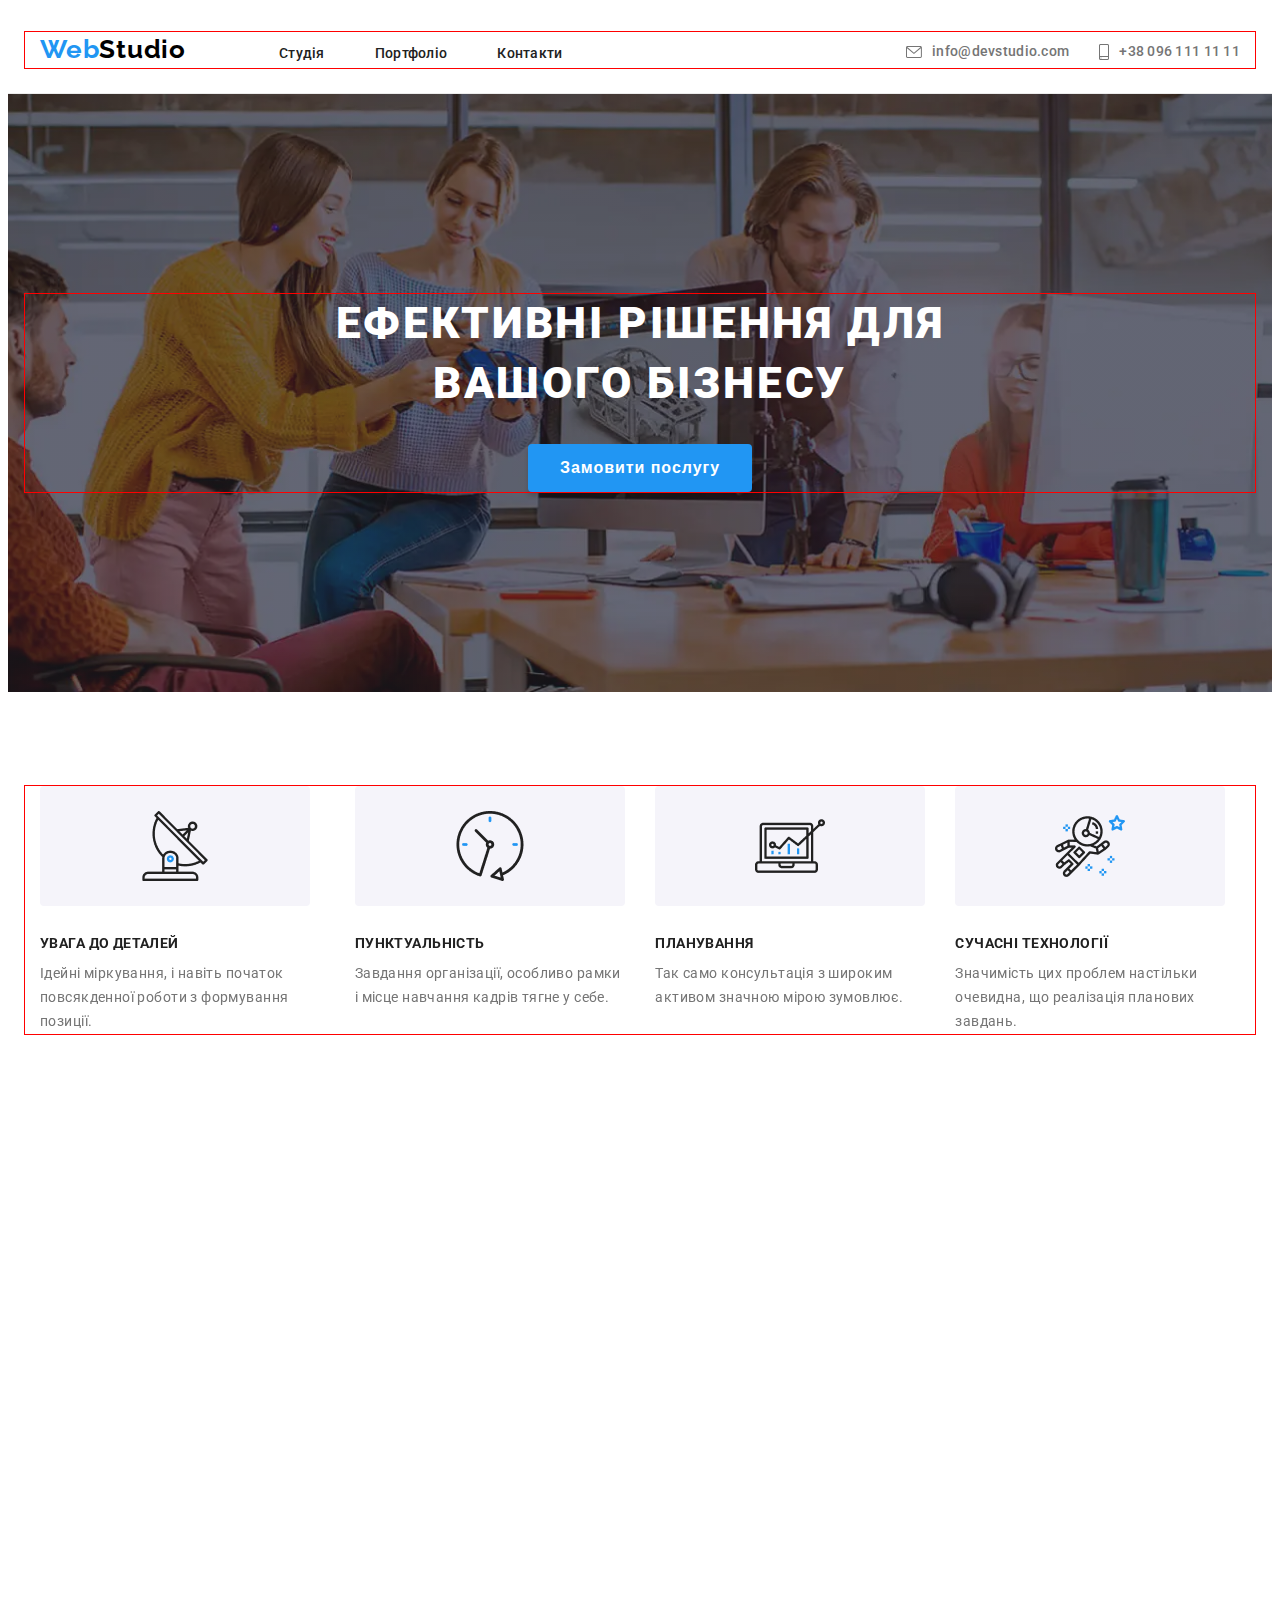
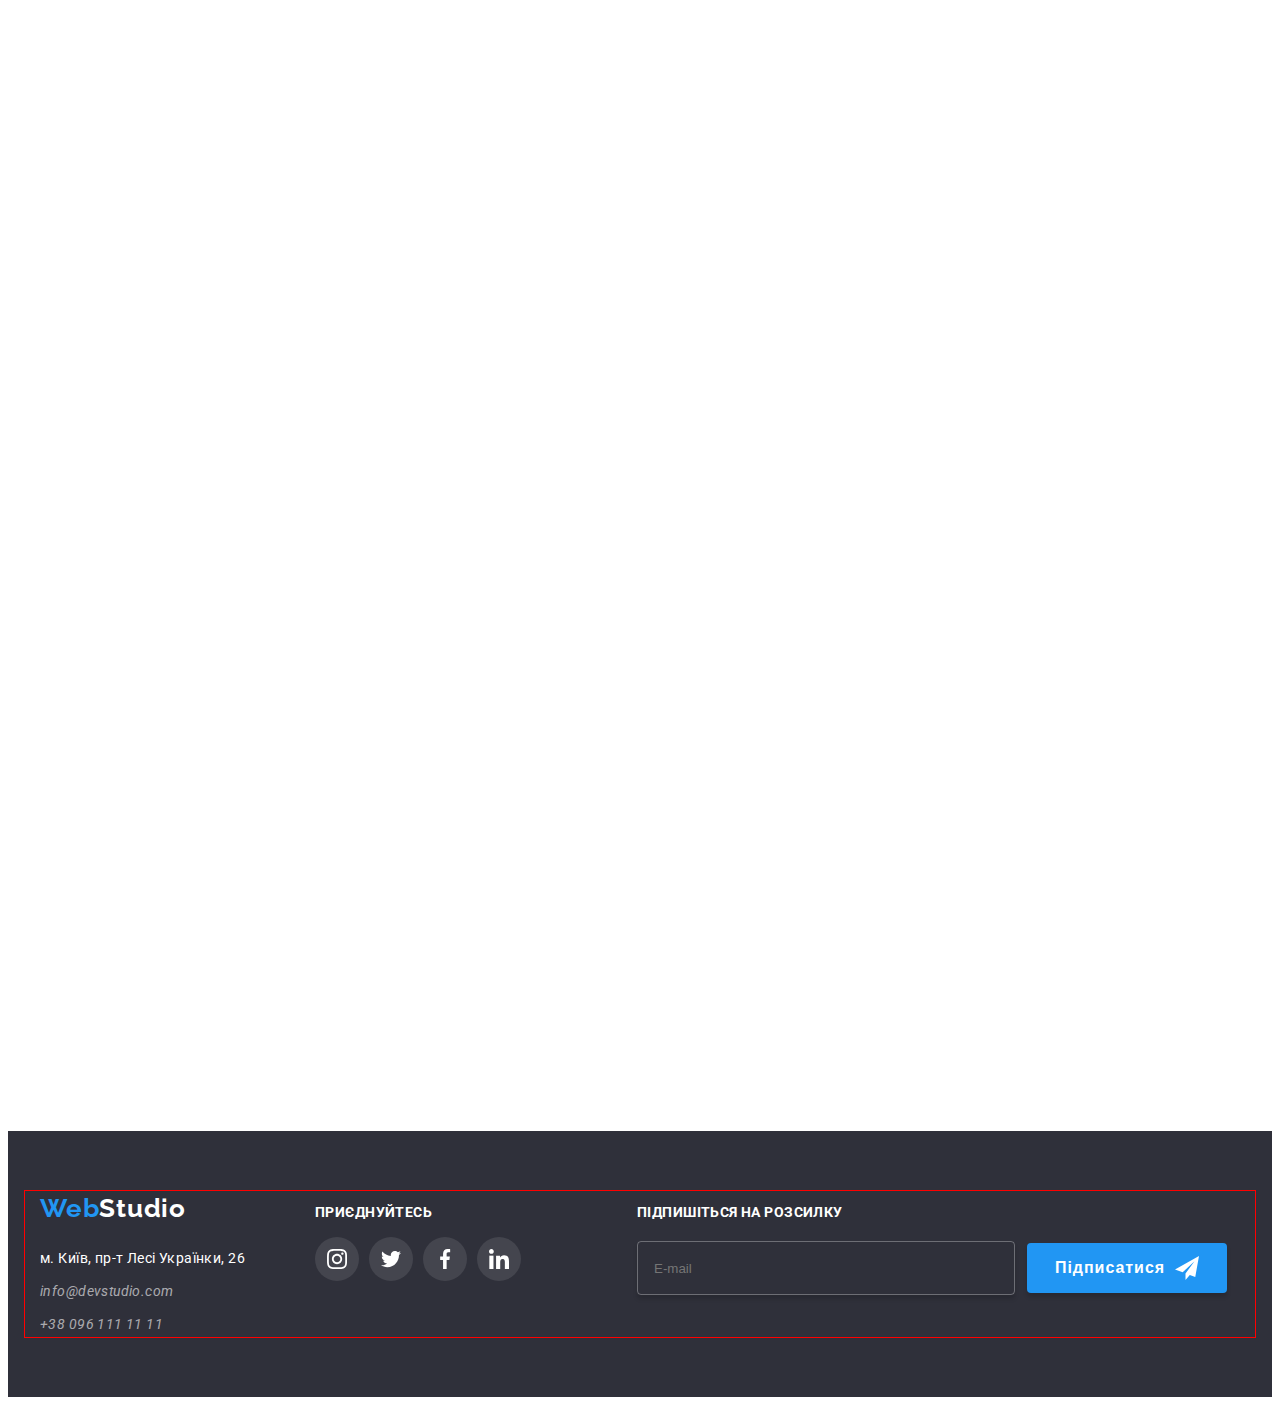
<file: index.html>
<!DOCTYPE html>
<html lang="en">
  <head>
    <meta charset="UTF-8" />
    <meta name="viewport" content="width=device-width, initial-scale=1.0" />
    <title>WebStudio</title>
    <link rel="preconnect" href="https://fonts.googleapis.com" />
    <link rel="preconnect" href="https://fonts.gstatic.com" crossorigin />
    <link
      href="https://fonts.googleapis.com/css2?family=Raleway:ital,wght@0,100..900;1,100..900&family=Roboto:ital,wght@0,100;0,300;0,400;0,500;0,700;0,900;1,100;1,300;1,400;1,500;1,700;1,900&display=swap"
      rel="stylesheet"
    />
    <link
      rel="stylesheet"
      href="https://cdnjs.cloudflare.com/ajax/libs/modern-normalize/3.0.1/modern-normalize.min.css"
      integrity="sha512-q6WgHqiHlKyOqslT/lgBgodhd03Wp4BEqKeW6nNtlOY4quzyG3VoQKFrieaCeSnuVseNKRGpGeDU3qPmabCANg=="
      crossorigin="anonymous"
      referrerpolicy="no-referrer"
    />
    <link
    rel="stylesheet"
    href="https://cdnjs.cloudflare.com/ajax/libs/animate.css/4.1.1/animate.min.css"
    />
    <link href="https://unpkg.com/aos@2.3.1/dist/aos.css" rel="stylesheet">
    <link rel="stylesheet" href="./style/main.min.css">
  </head>
  <body>
    <header class="header">
      <div class="container header-bucket">
        <!-- шапка сторінки -->
        <a href="./index.html" class="header-logo"
          ><span class="header-web">Web</span>Studio</a
        >
        <nav class="header-nav">
          <ul class="header-items">
            <li class="header-element">
              <a href="./pages/index.html" class="header-massege">Студія</a>
            </li>
            <li class="header-element">
              <a href="./pages/portfolio.html" class="header-massege"
                >Портфоліо</a
              >
            </li>
            <li class="header-element">
              <a href="" class="header-massege">Контакти</a>
            </li>
          </ul>
        </nav>
        <ul class="header-list">
          <li class="header-item">
            <a href="mailto:info@devstudio.com" class="header-link"
              ><svg class="header-icon">
                <use href="./images/symbol-defs.svg#icon-envelope">
                </use>
              </svg> info@devstudio.com </a>
          </li>
          <li class="header-item">
            <a href="tel:+380961111111" class="header-link"
              ><svg class="header-icon2">
                <use href="./images/symbol-defs.svg#icon-smartphone"></use>
              </svg> +38 096 111 11 11</a
            >
          </li>
        </ul>
      </div>
    </header>
    <main class="main">
      <!-- Заголовок і кнопка -->
      <section class="hero">
        <div class="container hero-bucket">
          <h1 class="hero-title">Ефективні рішення для вашого бізнесу</h1>
          <button type="button" class="hero-btn animate__animated animate__headShake animate__infinite" data-modal-open>Замовити послугу</button>
        </div>
      </section>
      <!-- наші плюси -->
      <section class="pluses" data-aos="fade-up">
        <div class="container">
          <ul class="pluses-list">
            <li class="pluses-item">
              <h3 class="pluses-subtitle">УВАГА ДО ДЕТАЛЕЙ</h3>
              <p class="pluses-text">
                Ідейні міркування, і навіть початок повсякденної роботи з
                формування позиції.
              </p>
            </li>
            <li class="pluses-item">
              <h3 class="pluses-subtitle">ПУНКТУАЛЬНІСТЬ</h3>
              <p class="pluses-text">
                Завдання організації, особливо рамки і місце навчання кадрів
                тягне у себе.
              </p>
            </li>
            <li class="pluses-item">
              <h3 class="pluses-subtitle">ПЛАНУВАННЯ</h3>
              <p class="pluses-text">
                Так само консультація з широким активом значною мірою зумовлює.
              </p>
            </li>
            <li class="pluses-item">
              <h3 class="pluses-subtitle">СУЧАСНІ ТЕХНОЛОГІЇ</h3>
              <p class="pluses-text">
                Значимість цих проблем настільки очевидна, що реалізація
                планових завдань.
              </p>
            </li>
          </ul>
        </div>
      </section>
      <section class="work" data-aos="fade-up">
        <!-- чим ми займаємся -->
        <div class="container">
          <h2 class="work-subtitle">Чим ми займаємося</h2>
          <ul class="work-list">
            <li class="work-item">
              <img src="./images/work.jpg" alt="фотка" class="work-img" />
              <p class="work-text">Десктопні додатки</p>
            </li>
            <li class="work-item">
              <img src="./images/computer.jpg" alt="фотка" class="work-img" />
              <p class="work-text">Мобільні додатки</p>
            </li>
            <li class="work-item">
              <img src="./images/tablet.jpg" alt="фотка" class="work-img" />
              <p class="work-text">Дизайнерські рішення</p>
            </li>
          </ul>
        </div>
      </section>
      <section class="team" data-aos="fade-up">
        <!-- наша команда -->
        <div class="container">
          <h2 class="team-subtitle">Наша команда</h2>
          <nav class="worker">
            <ul class="worker-list">
              <li class="worker-item">
                <div class="worker-box">
                  <img
                    src="./images/demanenko.jpg"
                    alt="IDemanenko"
                    class="worker-img"
                  />
                  <div class="worker-box2">
                    <h3 class="worker-subtitle">Ігор Дем'яненко</h3>
                    <p class="worker-text">Product Designer</p>
                    <ul class="worker-items">
                      <li class="worker-element">
                        <a href="#" class="worker-link"><svg class="worker-icon">
                          <use href="./images/symbol-defs.svg#icon-instagram"></use>
                        </svg></a>
                      </li>
                      <li class="worker-element">
                        <a href="#" class="worker-link"><svg class="worker-icon">
                          <use href="./images/symbol-defs.svg#icon-twitter"></use>
                        </svg></a>
                      </li>
                      <li class="worker-element">
                        <a href="#" class="worker-link"><svg class="worker-icon">
                          <use href="./images/symbol-defs.svg#icon-facebook"></use>
                        </svg></a>
                      </li>
                      <li class="worker-element">
                        <a href="#" class="worker-link"><svg class="worker-icon">
                          <use href="./images/symbol-defs.svg#icon-linkedin"></use>
                        </svg></a>
                      </li>
                    </ul>
                  </div>
                </div>
              </li>
              <li class="worker-item">
                <div class="worker-box">
                  <img
                    src="./images/repyna.jpg"
                    alt="ORepina"
                    class="worker-img"
                  />
                  <div class="worker-box2">
                    <h3 class="worker-subtitle">Ольга Рєпіна</h3>
                    <p class="worker-text">Frontend Developer</p>
                    <ul class="worker-items">
                      <li class="worker-element">
                        <a href="#" class="worker-link"><svg class="worker-icon">
                          <use href="./images/symbol-defs.svg#icon-instagram"></use>
                        </svg></a>
                      </li>
                      <li class="worker-element">
                        <a href="#" class="worker-link"><svg class="worker-icon">
                          <use href="./images/symbol-defs.svg#icon-twitter"></use>
                        </svg></a>
                      </li>
                      <li class="worker-element">
                        <a href="#" class="worker-link"><svg class="worker-icon">
                          <use href="./images/symbol-defs.svg#icon-facebook"></use>
                        </svg></a>
                      </li>
                      <li class="worker-element">
                        <a href="#" class="worker-link"><svg class="worker-icon">
                          <use href="./images/symbol-defs.svg#icon-linkedin"></use>
                        </svg></a>
                      </li>
                    </ul>
                  </div>
                </div>
              </li>
              <li class="worker-item">
                <div class="worker-box">
                  <img
                    src="./images/tarasov.jpg"
                    alt="MTarasow"
                    class="worker-img"
                  />
                  <div class="worker-box2">
                    <h3 class="worker-subtitle">Микола Тарасов</h3>
                    <p class="worker-text">Marketing</p>
                    <ul class="worker-items">
                      <li class="worker-element">
                        <a href="#" class="worker-link"><svg class="worker-icon">
                          <use href="./images/symbol-defs.svg#icon-instagram"></use>
                        </svg></a>
                      </li>
                      <li class="worker-element">
                        <a href="#" class="worker-link"><svg class="worker-icon">
                          <use href="./images/symbol-defs.svg#icon-twitter"></use>
                        </svg></a>
                      </li>
                      <li class="worker-element">
                        <a href="#" class="worker-link"><svg class="worker-icon">
                          <use href="./images/symbol-defs.svg#icon-facebook"></use>
                        </svg></a>
                      </li>
                      <li class="worker-element">
                        <a href="#" class="worker-link"><svg class="worker-icon">
                          <use href="./images/symbol-defs.svg#icon-linkedin"></use>
                        </svg></a>
                      </li>
                    </ul>
                  </div>
                </div>
              </li>
              <li class="worker-item">
                <div class="worker-box">
                  <img
                    src="./images/ermakov.jpg"
                    alt="MErmakow"
                    class="worker-img"
                  />
                  <div class="worker-box2">
                    <h3 class="worker-subtitle">Михайло Єрмаков</h3>
                    <p class="worker-text">UI Designer</p>
                    <ul class="worker-items">
                      <li class="worker-element">
                        <a href="#" class="worker-link"><svg class="worker-icon">
                          <use href="./images/symbol-defs.svg#icon-instagram"></use>
                        </svg></a>
                      </li>
                      <li class="worker-element">
                        <a href="#" class="worker-link"><svg class="worker-icon">
                          <use href="./images/symbol-defs.svg#icon-twitter"></use>
                        </svg></a>
                      </li>
                      <li class="worker-element">
                        <a href="#" class="worker-link"><svg class="worker-icon">
                          <use href="./images/symbol-defs.svg#icon-facebook"></use>
                        </svg></a>
                      </li>
                      <li class="worker-element">
                        <a href="#" class="worker-link"><svg class="worker-icon">
                          <use href="./images/symbol-defs.svg#icon-linkedin"></use>
                        </svg></a>
                      </li>
                    </ul>
                  </div>
                </div>
              </li>
            </ul>
          </nav>
        </div>
      </section>
      <section class="clients" data-aos="fade-up">
      <!-- постійні клієнти -->
       <div class="container clients-div">
      <h2 class="clients-subtitle">Постійні клієнти</h2>
      <ul class="clients-list">
        <li class="clients-item"><a href="#" class="clients-link"><svg class="clients-icon">
          <use href="./images/symbol-defs.svg#icon-block"></use>
        </svg></a></li>
        <li class="clients-item"><a href="#" class="clients-link"><svg class="clients-icon">
          <use href="./images/symbol-defs.svg#icon-book"></use>
        </svg></a></li>
        <li class="clients-item"><a href="#" class="clients-link"><svg class="clients-icon">
          <use href="./images/symbol-defs.svg#icon-beetle"></use>
        </svg></a></li>
        <li class="clients-item"><a href="#" class="clients-link"><svg class="clients-icon">
          <use href="./images/symbol-defs.svg#icon-drop"></use>
        </svg></a></li>
        <li class="clients-item"><a href="#" class="clients-link"><svg class="clients-icon">
          <use href="./images/symbol-defs.svg#icon-leaf"></use>
        </svg></a></li>
        <li class="clients-item"><a href="#" class="clients-link"><svg class="clients-icon">
          <use href="./images/symbol-defs.svg#icon-box"></use>
        </svg></a></li>
      </ul>
    </div>
      </section>
    </main>
    <footer class="footer">
      <!-- доп. інформація про нас -->
     <div class="container footer-box">
        <div>
        <a href="./index.html" class="footer-link"
          ><span class="footer-web">Web</span>Studio</a
        >
        <address class="adress">
          <ul class="footer-list">
            <li class="footer-item">
              <a
                class="footer-adress"
                href="https://www.google.com/maps/search/%D0%BC.+%D0%9A%D0%B8%D1%97%D0%B2,+%D0%BF%D1%80-%D1%82+%D0%9B%D0%B5%D1%81%D1%96+%D0%A3%D0%BA%D1%80%D0%B0%D1%97%D0%BD%D0%BA%D0%B8,+26/@50.4728014,30.4060494,12z/data=!3m1!4b1?entry=ttu&g_ep=EgoyMDI0MTAyMy4wIKXMDSoASAFQAw%3D%3D"
                target="_blank"
                >м. Київ, пр-т Лесі Українки, 26</a
              >
            </li>
            <li class="footer-element">
              <a href="mailto:info@devstudio.com" class="footer-info"
                >info@devstudio.com</a
              >
            </li>
            <li class="footer-element">
              <a href="tel:+380961111111" class="footer-tel"
                >+38 096 111 11 11</a
              >
            </li>
          </ul>
        </address>
      </div>
      <div class="footer-div">
         <h3 class="footer-subtitle">приєднуйтесь</h3>
         <ul class="footer-lists">
          <li class="footer-elements"><a href="#" class="footer-links"><svg class="footer-icon">
            <use href="./images/symbol-defs.svg#icon-instagram"></use>
          </svg></a></li>
          <li class="footer-elements"><a href="#" class="footer-links"><svg class="footer-icon">
            <use href="./images/symbol-defs.svg#icon-twitter"></use>
          </svg></a></li>
          <li class="footer-elements"><a href="#" class="footer-links"><svg class="footer-icon">
            <use href="./images/symbol-defs.svg#icon-facebook"></use>
          </svg></a></li>
          <li class="footer-elements"><a href="#" class="footer-links"><svg class="footer-icon">
            <use href="./images/symbol-defs.svg#icon-linkedin"></use>
          </svg></a></li>
         </ul>
      </div>
      <div class="footer-modal">
        <form class="footer-form">
          <h2 class="footer-title">Підпишіться на розсилку</h2>
          <Label class="footer-label">
            <div class="footer-fg">
            <input required placeholder="E-mail" type="email" class="footer-input">
          </Label>
        </form>
        <button type="submit" class="footer-button">Підписатися 
          <svg class="footer-svg">
          <use href="./images/symbol-defs.svg#icon-send"></use>
        </svg></button>
      </div>
    </div>
    </footer>
    <div class="backdrop is-hidden" data-modal>
      <div class="modal">
        <button type="button" class="modal-close" data-modal-close><svg class="modal-icon">
          <use href="./images/symbol-defs.svg#icon-close"></use>
        </svg></button>
        <h2 class="modal-title">Залиште свої дані, ми вам передзвонимо</h2>
        <form class="modal-form">
          <label class="modal-label">ім'я
            <input required type="text" class="modal-input">
            <svg class="modal-svg">
              <use href="./images/symbol-defs.svg#icon-person"></use>
            </svg>
          </label>
          <label class="modal-label">Телефон
            <input required type="tel" class="modal-input">
            <svg class="modal-svg">
              <use href="./images/symbol-defs.svg#icon-phone"></use>
            </svg>
          </label>
          <label class="modal-label">Пошта
            <input required type="email" class="modal-input">
            <svg class="modal-svg">
              <use href="./images/symbol-defs.svg#icon-email"></use>
            </svg>
          </label>
          <label class="modal-label">Коментар
            <textarea placeholder="Введіть текст" class="modal-komment"></textarea>
          </label>
          <label class="modal-label">
            <div class="modal-div">
            <input required type="checkbox" class="modal-check">
          </label>
          <p class="modal-text">Погоджуюся з розсилкою та приймаю <a href="" class="modal-link">Умови договору</a></p>
          </div>
          <div class="modal-box">
        <button type="submit" class="modal-button">Відправити</button>
        </div>
        </form>
      </div>
    </div>
    <script src="./js/modal.js" type="module"></script>
    <script src="https://unpkg.com/aos@2.3.1/dist/aos.js"></script>
    <script>
      AOS.init();
    </script>
  </body>
</html>
</file>
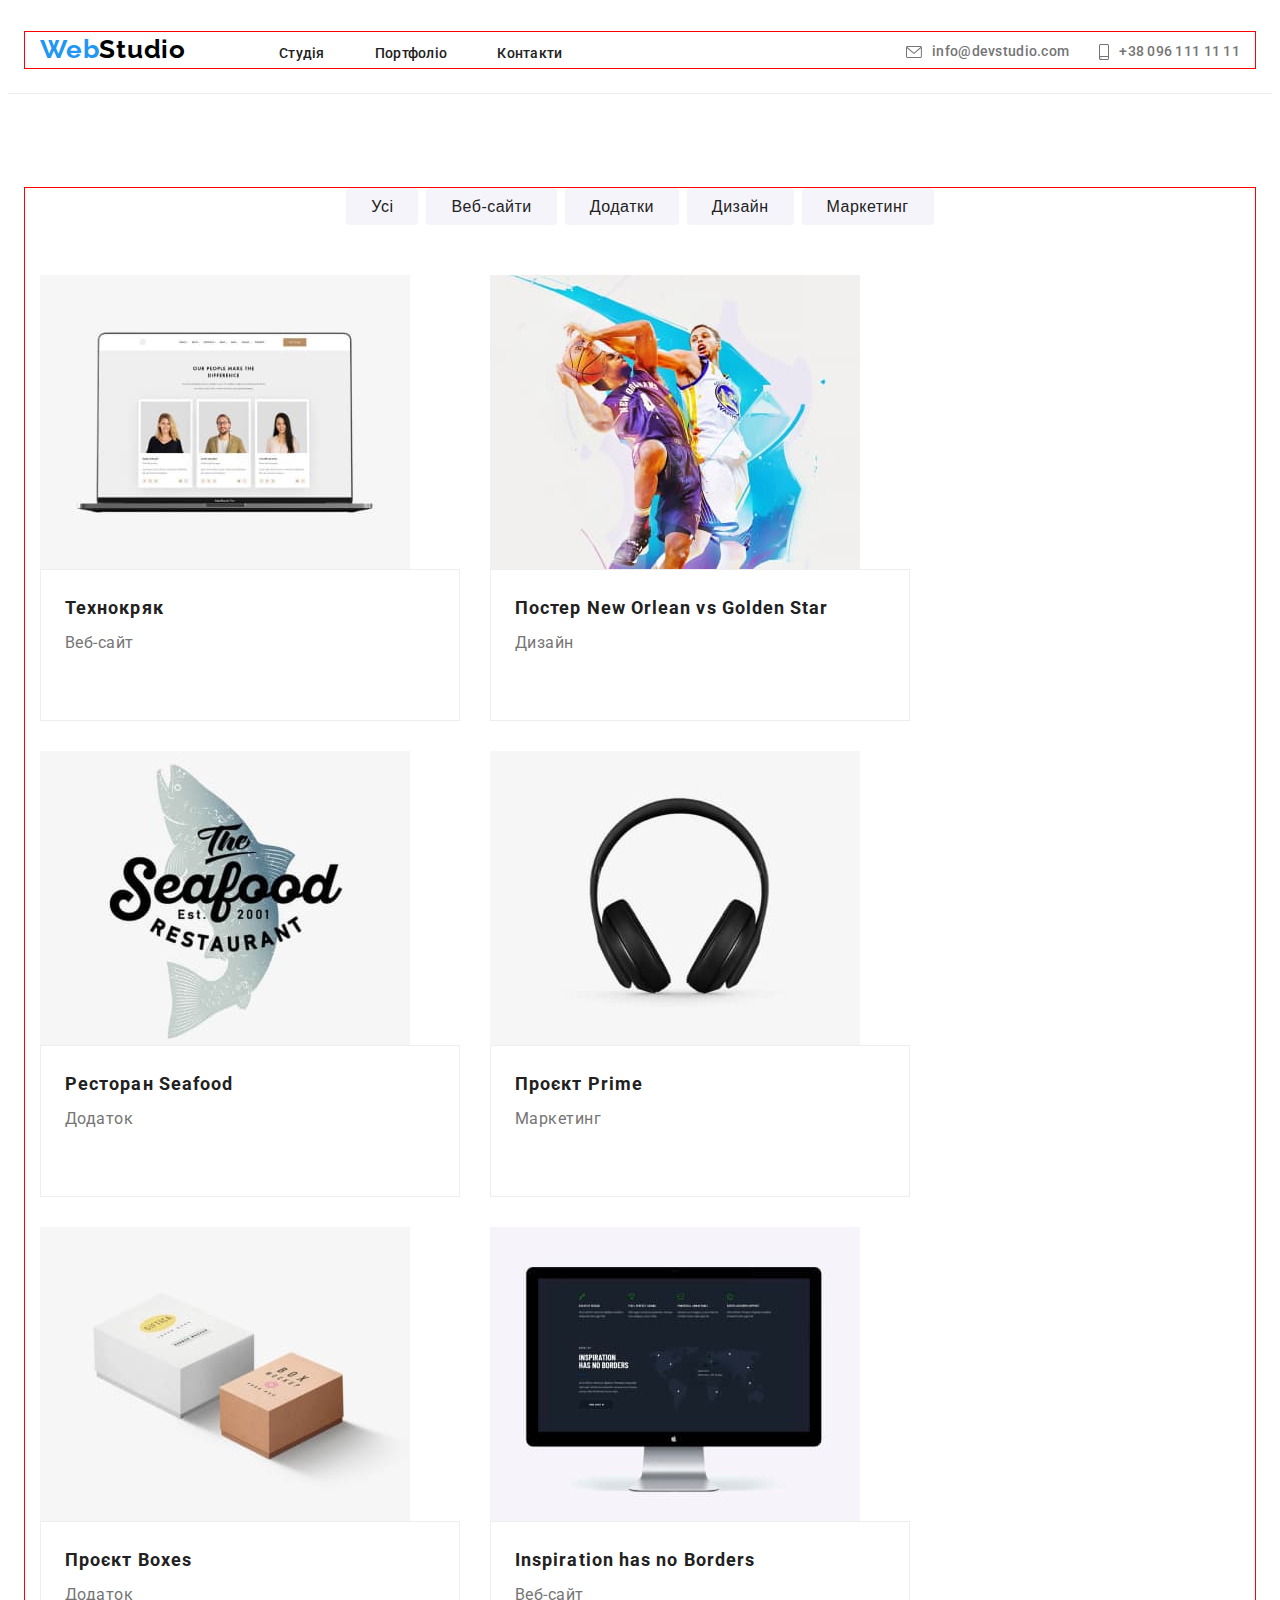
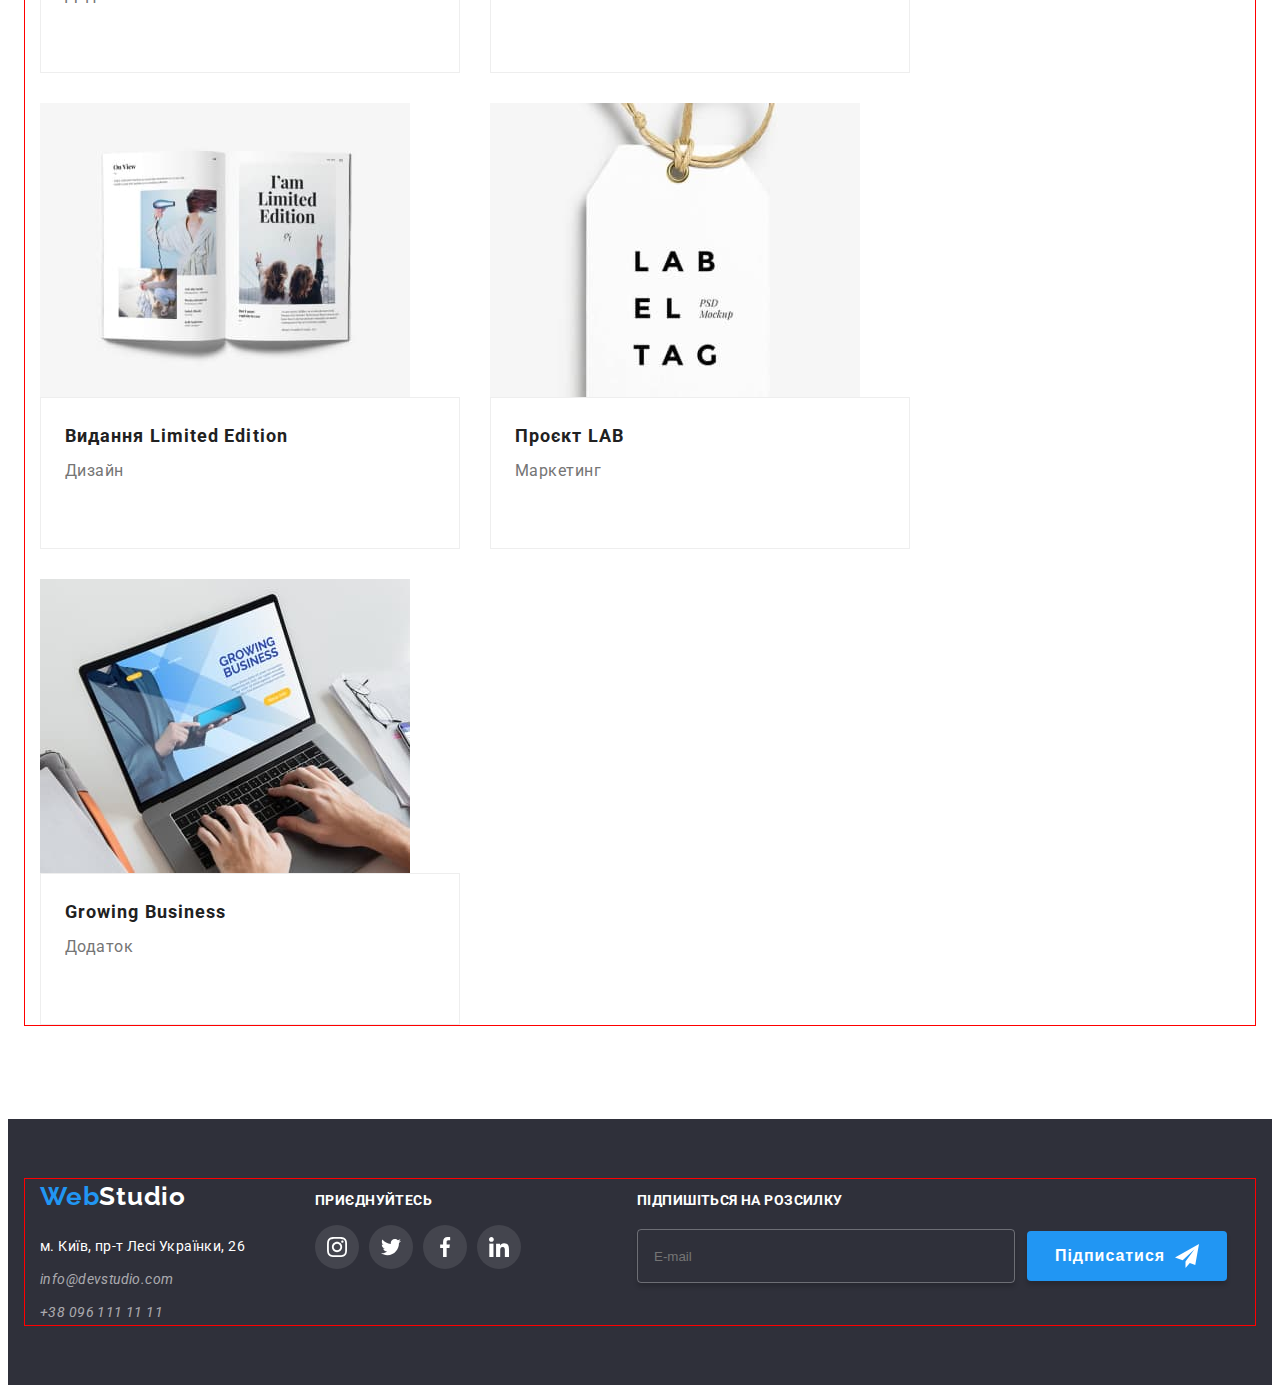
<file: pages/portfolio.html>
<!DOCTYPE html>
<html lang="en">
  <head>
    <meta charset="UTF-8" />
    <meta name="viewport" content="width=device-width, initial-scale=1.0" />
    <title>WebStudio</title>
    <link rel="preconnect" href="https://fonts.googleapis.com" />
    <link rel="preconnect" href="https://fonts.gstatic.com" crossorigin />
    <link
      href="https://fonts.googleapis.com/css2?family=Raleway:ital,wght@0,100..900;1,100..900&family=Roboto:ital,wght@0,100;0,300;0,400;0,500;0,700;0,900;1,100;1,300;1,400;1,500;1,700;1,900&display=swap"
      rel="stylesheet"
    />
    <link
      rel="stylesheet"
      href="https://cdnjs.cloudflare.com/ajax/libs/modern-normalize/3.0.1/modern-normalize.min.css"
      integrity="sha512-q6WgHqiHlKyOqslT/lgBgodhd03Wp4BEqKeW6nNtlOY4quzyG3VoQKFrieaCeSnuVseNKRGpGeDU3qPmabCANg=="
      crossorigin="anonymous"
      referrerpolicy="no-referrer"
    />
    <link rel="stylesheet" href="../style/main.min.css">
  </head>
  <body>
    <header>
      <!-- шапка сторінки -->
      <div class="container header-bucket">
        <a href="./index.html" class="header-logo"
          ><span class="header-web">Web</span>Studio</a
        >
        <nav class="header-nav">
          <ul class="header-items">
            <li class="header-element">
              <a href="../index.html" class="header-massege">Студія</a>
            </li>
            <li class="header-element">
              <a href="./pages/portfolio.html" class="header-massege"
                >Портфоліо</a
              >
            </li>
            <li class="header-element">
              <a href="" class="header-massege">Контакти</a>
            </li>
          </ul>
        </nav>
        <ul class="header-list">
          <li class="header-item">
            <a href="mailto:info@devstudio.com" class="header-link"
              ><svg class="header-icon">
                <use href="../images/symbol-defs.svg#icon-envelope">
                </use>
              </svg>info@devstudio.com</a
            >
          </li>
          <li class="header-item">
            <a href="tel:+380961111111" class="header-link"
              ><svg class="header-icon2">
                <use href="../images/symbol-defs.svg#icon-smartphone"></use>
              </svg>+38 096 111 11 11</a
            >
          </li>
        </ul>
      </div>
    </header>
    <main>
      <!-- Наші сайти і додатки -->
      <section class="works">
        <div class="container">
          <ul class="works-lists">
            <li class="works-element">
              <button type="button" class="works-btn">Усі</button>
            </li>
            <li class="works-element">
              <button type="button" class="works-btn">Веб-сайти</button>
            </li>
            <li class="works-element">
              <button type="button" class="works-btn">Додатки</button>
            </li>
            <li class="works-element">
              <button type="button" class="works-btn">Дизайн</button>
            </li>
            <li class="works-element">
              <button type="button" class="works-btn">Маркетинг</button>
            </li>
          </ul>
        <!-- наші роботи -->
          <ul class="works-list">
            <li class="works-item">
              <div class="works-relative">
              <img
                src="../images/tehnokrak.jpg"
                alt="Технокряк"
                class="works-img"
              />
              <p class="works-overlay">Ресурс пропонує комплексні пропозиції з різним рівнем функціоналу та сервісів. Все це дозволить відвідувачу отримати вичерпні відомості про компанію чи приватну особу.</p>
              </div>
              <div class="works-box">
              <h3 class="works-subtitle">Технокряк</h3>
              <p class="works-text">Веб-сайт</p>
              </div>
            </li>
            <li class="works-item">
              <div class="works-relative">
              <img
                src="../images/poster.jpg"
                alt="Постер New Orlean vs Golden Star"
                class="works-img"
              />
              <p class="works-overlay">Ресурс пропонує комплексні пропозиції з різним рівнем функціоналу та сервісів. Все це дозволить відвідувачу отримати вичерпні відомості про компанію чи приватну особу.</p>
              </div>
              <div class="works-box">
              <h3 class="works-subtitle">Постер New Orlean vs Golden Star</h3>
              <p class="works-text">Дизайн</p>
              </div>
            </li>
            <li class="works-item">
              <div class="works-relative">
              <img
                src="../images/restorant.jpg"
                alt="Ресторан Seafood"
                class="works-img"
              />
              <p class="works-overlay">Ресурс пропонує комплексні пропозиції з різним рівнем функціоналу та сервісів. Все це дозволить відвідувачу отримати вичерпні відомості про компанію чи приватну особу.</p>
              </div>
              <div class="works-box">
              <h3 class="works-subtitle">Ресторан Seafood</h3>
              <p class="works-text">Додаток</p>
              </div>
            </li>
            <li class="works-item">
              <div class="works-relative">
              <img
                src="../images/project.jpg"
                alt="Проєкт Prime"
                class="works-img"
              />
              <p class="works-overlay">Ресурс пропонує комплексні пропозиції з різним рівнем функціоналу та сервісів. Все це дозволить відвідувачу отримати вичерпні відомості про компанію чи приватну особу.</p>
              </div>
              <div class="works-box">
              <h3 class="works-subtitle">Проєкт Prime</h3>
              <p class="works-text">Маркетинг</p>
              </div>
            </li>
            <li class="works-item">
              <div class="works-relative">
              <img
                src="../images/boxes.jpg"
                alt="Проєкт Boxes"
                class="works-img"
              />
              <p class="works-overlay">Ресурс пропонує комплексні пропозиції з різним рівнем функціоналу та сервісів. Все це дозволить відвідувачу отримати вичерпні відомості про компанію чи приватну особу.</p>
              </div>
              <div class="works-box">
              <h3 class="works-subtitle">Проєкт Boxes</h3>
              <p class="works-text">Додаток</p>
              </div>
            </li>
            <li class="works-item">
              <div class="works-relative">
              <img
                src="../images/inspiration.jpg"
                alt="Inspiration has no Borders"
                class="works-img"
              />
              <p class="works-overlay">Ресурс пропонує комплексні пропозиції з різним рівнем функціоналу та сервісів. Все це дозволить відвідувачу отримати вичерпні відомості про компанію чи приватну особу.</p>
              </div>
              <div class="works-box">
              <h3 class="works-subtitle">Inspiration has no Borders</h3>
              <p class="works-text">Веб-сайт</p>
              </div>
            </li>
            <li class="works-item">
              <div class="works-relative">
              <img
                src="../images/edition.jpg"
                alt="Видання Limited Edition"
                class="works-img"
              />
              <p class="works-overlay">Ресурс пропонує комплексні пропозиції з різним рівнем функціоналу та сервісів. Все це дозволить відвідувачу отримати вичерпні відомості про компанію чи приватну особу.</p>
              </div>
              <div class="works-box">
              <h3 class="works-subtitle">Видання Limited Edition</h3>
              <p class="works-text">Дизайн</p>
              </div>
            </li>
            <li class="works-item">
              <div class="works-relative">
              <img 
                src="../images/lab.jpg" 
                alt="Проєкт LAB" 
                class="works-img" 
              />
              <p class="works-overlay">Ресурс пропонує комплексні пропозиції з різним рівнем функціоналу та сервісів. Все це дозволить відвідувачу отримати вичерпні відомості про компанію чи приватну особу.</p>
              </div>
              <div class="works-box">
              <h3 class="works-subtitle">Проєкт LAB</h3>
              <p class="works-text">Маркетинг</p>
              </div>
            </li>
            <li class="works-item">
              <div class="works-relative">
              <img
                src="../images/business.jpg"
                alt="Growing Business"
                class="works-img"
              />
              <p class="works-overlay">Ресурс пропонує комплексні пропозиції з різним рівнем функціоналу та сервісів. Все це дозволить відвідувачу отримати вичерпні відомості про компанію чи приватну особу.</p>
              </div>
              <div class="works-box">
              <h3 class="works-subtitle">Growing Business</h3>
              <p class="works-text">Додаток</p>
              </div>
            </li>
          </ul>
        </div>
      </section>
    </main>
    <footer class="footer">
      <!-- доп. інформація про нас -->
      <div class="container footer-box">
        <div>
        <a href="./index.html" class="footer-link"
          ><span class="footer-web">Web</span>Studio</a
        >
        <address class="adress">
          <ul class="footer-list">
            <li class="footer-item">
              <a
                class="footer-adress"
                href="https://www.google.com/maps/search/%D0%BC.+%D0%9A%D0%B8%D1%97%D0%B2,+%D0%BF%D1%80-%D1%82+%D0%9B%D0%B5%D1%81%D1%96+%D0%A3%D0%BA%D1%80%D0%B0%D1%97%D0%BD%D0%BA%D0%B8,+26/@50.4728014,30.4060494,12z/data=!3m1!4b1?entry=ttu&g_ep=EgoyMDI0MTAyMy4wIKXMDSoASAFQAw%3D%3D"
                target="_blank"
                >м. Київ, пр-т Лесі Українки, 26</a
              >
            </li>
            <li class="footer-element">
              <a href="mailto:info@devstudio.com" class="footer-info"
                >info@devstudio.com</a
              >
            </li>
            <li class="footer-element">
              <a href="tel:+380961111111" class="footer-tel"
                >+38 096 111 11 11</a
              >
            </li>
          </ul>
        </address>
      </div>
      <div class="footer-div">
        <h3 class="footer-subtitle">приєднуйтесь</h3>
        <ul class="footer-lists">
         <li class="footer-elements"><a href="#" class="footer-links"><svg class="footer-icon">
           <use href="../images/symbol-defs.svg#icon-instagram"></use>
         </svg></a></li>
         <li class="footer-elements"><a href="#" class="footer-links"><svg class="footer-icon">
           <use href="../images/symbol-defs.svg#icon-twitter"></use>
         </svg></a></li>
         <li class="footer-elements"><a href="#" class="footer-links"><svg class="footer-icon">
           <use href="../images/symbol-defs.svg#icon-facebook"></use>
         </svg></a></li>
         <li class="footer-elements"><a href="#" class="footer-links"><svg class="footer-icon">
           <use href="../images/symbol-defs.svg#icon-linkedin"></use>
         </svg></a></li>
        </ul>
        </div>
        <div class="footer-modal">
          <form class="footer-form">
            <Label class="footer-label">Підпишіться на розсилку
              <div class="footer-fg">
              <input required placeholder="E-mail" type="email" class="footer-input">
            </Label>
          </form>
          <button type="submit" class="footer-button">Підписатися 
            <svg class="footer-svg">
            <use href="../images/symbol-defs.svg#icon-send"></use>
          </svg></button>
        </div>
      </div>
    </footer>
  </body>
</html>
</file>
<file: style/main.min.css>
a{text-decoration:none}ul{margin:0px;padding:0px;list-style:none}h1,h2,h3,h4,p{margin:0px}img{display:block}:root{--titles-color: #212121;--background-color: #FFF;--backgroundtt-color: #2F303A;--backgroundbuttons-color: #F5F4FA;--text-color: #757575;--button-color: #2196F3;--footertext-color: #ffffff99;--logo-color: #000;--icon-color: #AFB1B8;--background-icon: #FFFFFF1A;--work-color: rgba(47, 48, 58, 0.8)}:root{--background-color: #fff;--title-color: #212121;--button-color: #2196f3;--text-color: #757575;--footer-color: #2f303a;--footertext-color: #ffffff99;--backgroundbuttons-color: #f5f4fa;--logo-color: #000;--box-color: #eee;--line-color: #ECECEC;--background-icon: #FFFFFF1A}body{font-family:Roboto}body{font-family:Roboto}.container{width:1200px;margin-left:auto;margin-right:auto;padding-left:15px;padding-right:15px;outline:1px solid red}.container{width:1200px;margin-left:auto;margin-right:auto;padding-left:15px;padding-right:15px;outline:1px solid red}.header{padding-top:24px;padding-bottom:25px}.header-bucket{display:flex;align-items:baseline}.header-web{color:var(--button-color);font-family:Raleway;font-size:26px;font-weight:700;line-height:1.38;letter-spacing:.78px}.header-logo{color:var(--logo-color);font-family:Raleway;font-size:26px;font-weight:700;line-height:1.38;letter-spacing:.78px;margin-right:93px}.header-items{display:flex;align-items:baseline;gap:50px}.header-element{position:relative}.header-massege{color:var(--titles-color);font-size:14px;font-weight:500;line-height:1.14;letter-spacing:.28px;transition-property:color;transition-duration:250ms;transition-timing-function:cubic-bezier(0.4, 0, 0.2, 1)}.header-massege::after{content:"";display:block;width:100%;height:4px;background-color:var(--button-color);border-radius:2px;position:absolute;left:0;bottom:-30px;opacity:0;transition-property:opacity;transition-duration:250ms;transition-timing-function:cubic-bezier(0.4, 0, 0.2, 1)}.header-massege:hover::after{opacity:1}.header-massege:hover{color:var(--button-color)}.header-list{display:flex;gap:30px;margin-left:auto;align-items:center}.header-icon{width:16px;height:12px;fill:var(--text-color);transition-property:fill;transition-duration:250ms;transition-timing-function:cubic-bezier(0.4, 0, 0.2, 1)}.header-icon2{width:10px;height:16px;fill:var(--text-color)}.header-link{color:var(--text-color);font-size:14px;font-weight:500;line-height:1.14;letter-spacing:.28px;display:flex;align-items:center;gap:10px;transition-property:color;transition-duration:250ms;transition-timing-function:cubic-bezier(0.4, 0, 0.2, 1)}.header-link:hover{color:var(--button-color)}.header-link:hover .header-icon{fill:var(--button-color)}.header-link:hover .header-icon2{fill:var(--button-color)}header{padding-top:24px;padding-bottom:25px;border-bottom:1px solid var(--line-color)}.header-bucket{display:flex;align-items:baseline}.header-logo{color:var(--logo-color);font-family:Raleway;font-size:26px;font-weight:700;line-height:1.38;letter-spacing:.78px;margin-right:93px}.header-web{color:var(--button-color);font-family:Raleway;font-size:26px;font-weight:700;line-height:1.38;letter-spacing:.78px}.header-items{display:flex;align-items:baseline;gap:50px}.header-element{position:relative}.header-massege{color:var(--titles-color);font-size:14px;font-weight:500;line-height:1.14;letter-spacing:.28px;transition-property:color;transition-duration:250ms;transition-timing-function:cubic-bezier(0.4, 0, 0.2, 1)}.header-massege::after{content:"";display:block;width:100%;height:4px;background-color:var(--button-color);border-radius:2px;position:absolute;left:0;bottom:-30px;opacity:0}.header-massege:hover::after{opacity:1}.header-massege:hover{color:var(--button-color)}.header-list{display:flex;align-items:center;gap:30px;margin-left:auto}.header-icon{width:16px;height:12px;fill:var(--text-color)}.header-icon2{width:10px;height:16px;fill:var(--text-color)}.header-link{color:var(--text-color);font-size:14px;font-weight:500;line-height:1.14;letter-spacing:.28px;display:flex;align-items:center;gap:10px;transition-property:color,fill,fill;transition-duration:250ms;transition-timing-function:cubic-bezier(0.4, 0, 0.2, 1)}.header-link:hover{color:var(--button-color)}.header-link:hover .header-icon{fill:var(--button-color)}.header-link:hover .header-icon2{fill:var(--button-color)}.hero{padding-top:200px;padding-bottom:200px;background-image:linear-gradient(rgba(47, 48, 58, 0.4), rgba(47, 48, 58, 0.4)),url(../images/hero.webp);background-repeat:no-repeat;background-position:center;background-size:cover}.hero-bucket{text-align:center}.hero-title{color:var(--background-color);text-align:center;font-size:44px;font-weight:900;line-height:1.36;letter-spacing:2.64px;text-transform:uppercase;width:696px;margin-bottom:30px;margin-right:auto;margin-left:auto}.hero-btn{color:var(--background-color);text-align:center;font-size:16px;font-weight:700;line-height:1.8;letter-spacing:.96px;border-radius:4px;background:var(--button-color);box-shadow:0px 4px 4px 0px rgba(0,0,0,.15);padding:10px 32px 10px 32px;border:none}.pluses{padding-top:94px}.pluses-list{display:flex;gap:30px}.pluses-item::before{content:"";display:block;margin-bottom:30px;width:270px;height:120px;background:var(--backgroundbuttons-color);background-image:url(../images/antenna.png);background-size:70px;background-repeat:no-repeat;background-position:center;border-radius:4px}.pluses-item:nth-child(2)::before{background-image:url(../images/clock.png)}.pluses-item:nth-child(3)::before{background-image:url(../images/diagram.png)}.pluses-item:nth-child(4)::before{background-image:url(../images/astronaut.png)}.pluses-subtitle{color:var(--titles-color);font-size:14px;font-weight:700;line-height:1.14;letter-spacing:.42px;text-transform:uppercase;margin-bottom:10px}.pluses-text{color:var(--text-color);font-size:14px;font-weight:400;line-height:1.71;letter-spacing:.42px}.work{padding-top:94px;padding-bottom:94px}.work-list{display:flex;gap:30px}.work-item{position:relative}.work-text{color:var(--background-color);text-align:center;font-size:14px;font-weight:700;line-height:1.14;letter-spacing:.42px;text-transform:uppercase;background-color:var(--work-color);width:100%;padding:27px 0 27px 0;position:absolute;top:224px}.work-img{width:370px;height:294px}.work-subtitle{color:var(--titles-color);text-align:center;font-size:36px;font-weight:700;line-height:1.16;letter-spacing:1.08px;margin-bottom:56px}.team{background-color:var(--backgroundbuttons-color);padding-top:94px;padding-bottom:94px}.team-subtitle{color:var(--titles-color);text-align:center;font-size:36px;font-weight:700;line-height:1.16;letter-spacing:1.08px;margin-bottom:50px}.worker-box{box-shadow:0px 1px 3px 0px rgba(0,0,0,.12),0px 1px 1px 0px rgba(0,0,0,.14),0px 2px 1px 0px rgba(0,0,0,.2)}.worker-box2{border-radius:0px 0px 4px 4px}.worker-box{border-radius:0px 0px 4px 4px}.worker-list{display:flex;gap:30px}.worker-box2{padding-top:30px;padding-bottom:30px;background:var(--background-color)}.worker-subtitle{color:var(--titles-color);text-align:center;font-size:16px;font-weight:500;line-height:1.18;letter-spacing:.48px;margin-bottom:10px}.worker-text{color:var(--text-color);text-align:center;font-size:16px;font-weight:400;line-height:1.18;letter-spacing:.48px}.worker-items{display:flex;gap:10px;margin-top:16px;align-items:center;justify-content:center}.worker-link{width:44px;height:44px;display:flex;align-items:center;justify-content:center;border-radius:50%;transition-property:fill,background-color;transition-duration:250ms;transition-timing-function:cubic-bezier(0.4, 0, 0.2, 1)}.worker-link:hover{background-color:var(--button-color)}.worker-link:hover .worker-icon{fill:var(--background-color)}.worker-icon{width:20px;height:20px;fill:var(--icon-color);transition-property:fill;transition-duration:250ms;transition-timing-function:cubic-bezier(0.4, 0, 0.2, 1)}.worker-img{width:270px;height:260px}.clients{margin-top:94px;margin-bottom:94px}.clients-div{display:flex;flex-direction:column;align-items:center}.clients-subtitle{color:var(--titles-color);font-size:36px;font-weight:700;line-height:1.16;letter-spacing:1.08px;margin-bottom:50px}.clients-list{display:flex;gap:30px}.clients-link:hover .clients-icon{fill:var(--button-color);border:1px solid var(--button-color)}.clients-icon{border-radius:4px;border:1px solid var(--icon-color);width:170px;height:92px;padding:16px 32px 16px 32px;fill:var(--icon-color);transition-property:fill,border;transition-duration:250ms;transition-timing-function:cubic-bezier(0.4, 0, 0.2, 1)}footer{background-color:var(--backgroundtt-color);padding-top:60px;padding-bottom:60px}.footer-box{display:flex;align-items:baseline;flex-wrap:nowrap}.footer-web{color:var(--button-color);font-family:Raleway;font-size:26px;font-weight:700;line-height:1.38;letter-spacing:.78px}.footer-link{color:var(--background-color);font-family:Raleway;font-size:26px;font-weight:700;line-height:1.38;letter-spacing:.78px;margin-bottom:20px}.footer-adress{color:var(--background-color);font-size:14px;font-weight:400;line-height:1.71;letter-spacing:.42px;font-style:normal}.footer-item{margin-top:20px}.footer-element{margin-top:9px;margin-bottom:9px}.footer-element:last-child{margin-bottom:0px}.footer-info{color:rgba(255,255,255,.6);font-size:14px;font-weight:400;line-height:1.71;letter-spacing:.42px}.footer-tel{color:rgba(255,255,255,.6);font-size:14px;font-weight:400;line-height:1.71;letter-spacing:.42px}.footer-div{margin-left:70px}.footer-subtitle{color:var(--background-color);font-size:14px;font-weight:700;line-height:1.14;letter-spacing:.42px;text-transform:uppercase}.footer-lists{display:flex;gap:10px;margin-top:16px;align-items:center;justify-content:center}.footer-links{width:44px;height:44px;display:flex;align-items:center;justify-content:center;background-color:var(--background-icon);border-radius:50%;transition-property:background-color;transition-duration:250ms;transition-timing-function:cubic-bezier(0.4, 0, 0.2, 1)}.footer-links:hover{background-color:var(--button-color)}.footer-icon{width:20px;height:20px;fill:var(--background-color)}.footer-modal{margin-left:116px}.footer-title{color:var(--background-color);font-size:14px;font-weight:700;line-height:1.14;letter-spacing:.42px;text-transform:uppercase;display:flex;flex-direction:column}.footer-fg{display:flex;align-items:baseline}.footer-input{width:358px;height:50px;border-radius:4px;border:1px solid rgba(255,255,255,.3);background:rgba(33,150,243,0);box-shadow:0px 4px 4px 0px rgba(0,0,0,.15);padding-left:16px;margin-top:20px;color:#fff}.footer-button{width:200px;height:50px;border-radius:4px;background:var(--button-color);box-shadow:0px 4px 4px 0px rgba(0,0,0,.15);color:var(--background-color);text-align:center;font-size:16px;font-weight:700;line-height:1.8;letter-spacing:.96px;display:flex;align-items:center;justify-content:center;gap:10px;margin-left:12px;border:none}.footer-svg{width:24px;height:24px;fill:var(--background-color)}footer{background-color:#2f303a;padding-top:60px;padding-bottom:60px}.footer-box{display:flex;align-items:baseline}.footer-web{color:var(--button-color);font-family:Raleway;font-size:26px;font-weight:700;line-height:1.38;letter-spacing:.78px}.footer-link{color:var(--background-color);font-family:Raleway;font-size:26px;font-weight:700;line-height:1.38;letter-spacing:.78px;margin-bottom:20px}.footer-adress{color:var(--background-color);font-size:14px;font-weight:400;line-height:1.71;letter-spacing:.42px;font-style:normal}.footer-item{margin-top:20px}.footer-element{margin-top:9px;margin-bottom:9px}.footer-element:last-child{margin-bottom:0px}.footer-info{color:rgba(255,255,255,.6);font-size:14px;font-weight:400;line-height:1.71;letter-spacing:.42px}.footer-tel{color:rgba(255,255,255,.6);font-size:14px;font-weight:400;line-height:1.71;letter-spacing:.42px}.footer-div{margin-left:70px}.footer-subtitle{color:var(--background-color);font-size:14px;font-weight:700;line-height:1.14;letter-spacing:.42px;text-transform:uppercase}.footer-lists{display:flex;gap:10px;margin-top:16px;align-items:center;justify-content:center}.footer-links{width:44px;height:44px;display:flex;align-items:center;justify-content:center;background-color:var(--background-icon);border-radius:50%;transition-property:background-color;transition-duration:250ms;transition-timing-function:cubic-bezier(0.4, 0, 0.2, 1)}.footer-links:hover{background-color:var(--button-color)}.footer-icon{width:20px;height:20px;fill:var(--background-color)}.footer-modal{margin-left:116px}.footer-label{color:var(--background-color);font-size:14px;font-weight:700;line-height:1.14;letter-spacing:.42px;text-transform:uppercase;display:flex;flex-direction:column}.footer-fg{display:flex;align-items:baseline}.footer-input{width:358px;height:50px;border-radius:4px;border:1px solid rgba(255,255,255,.3);background:rgba(33,150,243,0);box-shadow:0px 4px 4px 0px rgba(0,0,0,.15);padding-left:16px;margin-top:20px;color:#fff}.footer-button{width:200px;height:50px;border-radius:4px;background:var(--button-color);box-shadow:0px 4px 4px 0px rgba(0,0,0,.15);color:var(--background-color);text-align:center;font-size:16px;font-weight:700;line-height:1.8;letter-spacing:.96px;display:flex;align-items:center;justify-content:center;gap:10px;margin-left:12px;border:none}.footer-svg{width:24px;height:24px;fill:var(--background-color)}.works{padding-top:94px;padding-bottom:94px}.works-lists{display:flex;gap:8px;justify-content:center;margin-bottom:50px}.works-item:hover .works-overlay{opacity:1;transform:translateY(0)}.works-relative{position:relative;overflow:hidden}.works-overlay{width:370px;height:294px;color:#fff;font-family:Roboto;font-size:18px;font-style:normal;font-weight:400;line-height:1.55;background:rgba(33,150,243,.9);letter-spacing:.54px;position:absolute;top:0;right:0;padding:63px 24px 63px 24px;opacity:0;transition-property:transform;transition-duration:250ms;transition-timing-function:cubic-bezier(0.4, 0, 0.2, 1);transform:translateY(100%)}.works-btn{color:var(--title-color);text-align:center;font-size:16px;font-weight:500;line-height:1.6;letter-spacing:.48px;background:var(--backgroundbuttons-color);border:none;padding:6px 25px;border-radius:4px;transition-property:color,background-color,box-shadow;transition-duration:250ms;transition-timing-function:cubic-bezier(0.4, 0, 0.2, 1)}.works-btn:hover{color:var(--background-color);background-color:var(--button-color);box-shadow:0px 3px 1px 0px rgba(0,0,0,.1),0px 1px 2px 0px rgba(0,0,0,.08),0px 2px 2px 0px rgba(0,0,0,.12)}.works-list{display:flex;flex-wrap:wrap;gap:30px}.works-item{flex-basis:calc((100% - 60px)/3);transition-property:box-shadow;transition-duration:250ms;transition-timing-function:cubic-bezier(0.4, 0, 0.2, 1)}.works-item:hover{box-shadow:0px 3px 1px 0px rgba(0,0,0,.1),0px 1px 2px 0px rgba(0,0,0,.08),0px 2px 2px 0px rgba(0,0,0,.12)}.works-box{border:1px solid var(--box-color);background:var(--background-color);width:370px;height:110px;padding:20px 24px}.works-subtitle{color:var(--title-color);font-size:18px;font-weight:700;line-height:2;letter-spacing:1.08px}.works-text{color:var(--text-color);font-size:16px;font-weight:400;line-height:1.66;letter-spacing:.48px;margin-top:4px}.backdrop{position:fixed;top:0;left:0;height:100%;width:100%;background:rgba(0,0,0,.5019607843);display:flex;align-items:center;justify-content:center}.is-hidden{opacity:0;pointer-events:none}.is-hidden .modal{transform:scale(0)}.modal{width:528px;height:581px;border-radius:4px;background:var(--background-color);box-shadow:0px 1px 3px 0px rgba(0,0,0,.12),0px 1px 1px 0px rgba(0,0,0,.14),0px 2px 1px 0px rgba(0,0,0,.2);position:relative;padding:40px;transition-property:transform;transition-duration:250ms;transition-timing-function:cubic-bezier(0.4, 0, 0.2, 1)}.modal-close{width:30px;height:30px;border-radius:50%;border:1px solid rgba(0,0,0,.1);background-color:rgba(0,0,0,0);position:absolute;top:8px;right:8px;display:flex;justify-content:center;align-items:center}.modal-icon{width:18px;height:18px;transition-property:fill;transition-duration:250ms;transition-timing-function:cubic-bezier(0.4, 0, 0.2, 1)}.modal-icon:hover{fill:var(--button-color)}.modal-title{width:448px;color:var(--titles-color);font-family:Roboto;font-size:20px;font-weight:700;line-height:1.15;letter-spacing:.6px;text-align:center;margin-bottom:12px}.modal-label{color:var(--text-color);font-family:Roboto;font-size:12px;font-weight:400;line-height:1.16;letter-spacing:.12px;position:relative}.modal-input{width:100%;height:40px;border-radius:4px;outline:1px solid rgba(33,33,33,.2);border:none;display:block;margin-top:4px;margin-bottom:10px;padding-left:42px;padding-right:5px;transition-property:border;transition-duration:250ms;transition-timing-function:cubic-bezier(0.4, 0, 0.2, 1)}.modal-input:hover{border:1px solid var(--button-color)}.modal-input:hover+.modal-svg,.modal-input:focus+.modal-svg{fill:var(--button-color)}.modal-svg{width:18px;height:18px;fill:var(--titles-color);position:absolute;left:12px;top:30px;transition-property:fill;transition-duration:250ms;transition-timing-function:cubic-bezier(0.4, 0, 0.2, 1)}.modal-komment{width:100%;height:120px;border-radius:4px;border:1px solid rgba(33,33,33,.2);display:block;margin-top:4px;margin-bottom:10px;padding:12px 16px 12px 16px;resize:none;transition-property:border;transition-duration:250ms;transition-timing-function:cubic-bezier(0.4, 0, 0.2, 1)}.modal-komment:hover{border:1px solid var(--button-color)}.modal-check{width:16px;height:15px;fill:var(--titles-color)}.modal-div{display:flex;align-items:center;gap:8px;justify-content:center;margin-top:20px;margin-bottom:30px}.modal-text{color:var(--text-color);font-family:Roboto;font-size:14px;font-style:normal;font-weight:400;line-height:1.7;letter-spacing:.42px}.modal-link{color:var(--button-color);font-family:Roboto;font-size:14px;font-weight:400;line-height:24px;letter-spacing:.42px;text-decoration-line:underline;text-decoration-style:solid;-webkit-text-decoration-skip-ink:none;text-decoration-skip-ink:none;text-decoration-thickness:auto;text-underline-offset:auto;text-underline-position:from-font}.modal-box{display:flex;justify-content:center}.modal-button{width:200px;height:50px;border-radius:4px;background:var(--button-color);box-shadow:0px 4px 4px 0px rgba(0,0,0,.15);color:var(--background-color);text-align:center;font-size:16px;font-weight:700;line-height:30px;letter-spacing:.96px;margin-left:auto;margin-right:auto}/*# sourceMappingURL=main.min.css.map */
</file>
